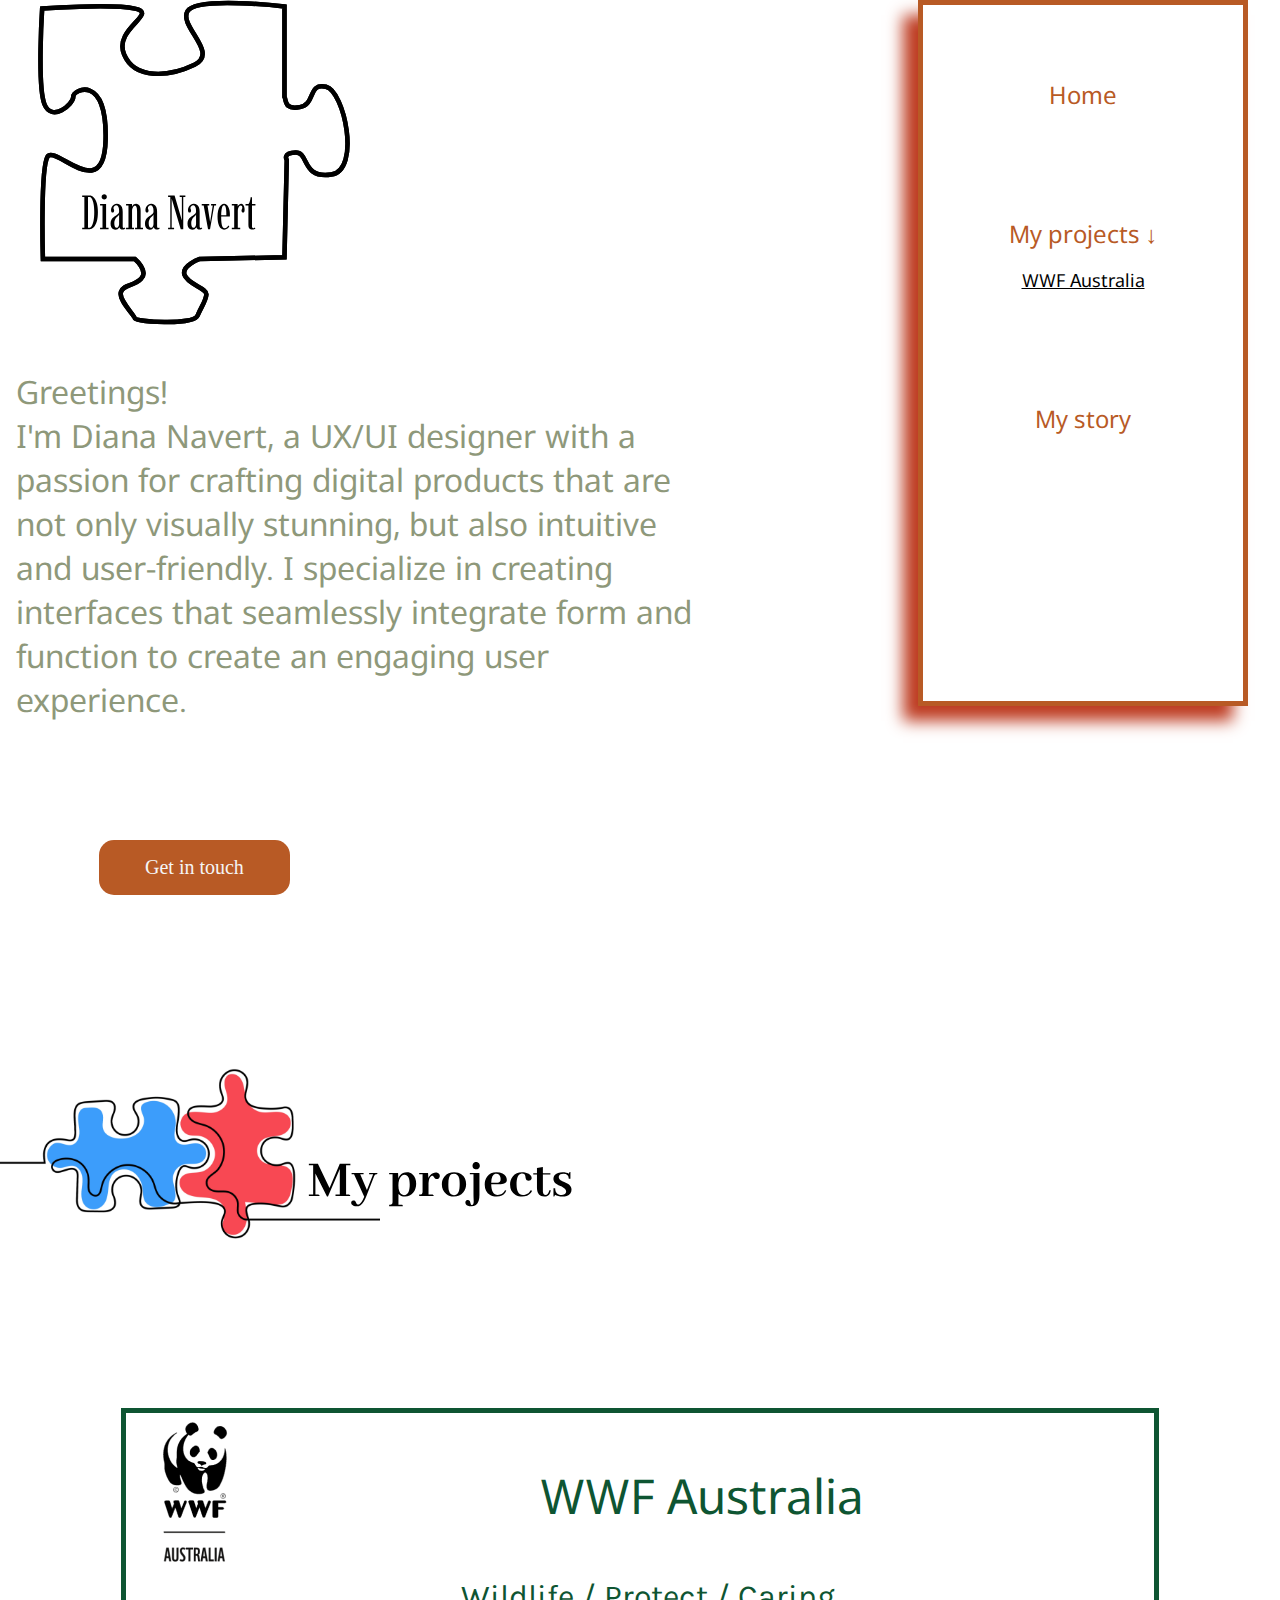
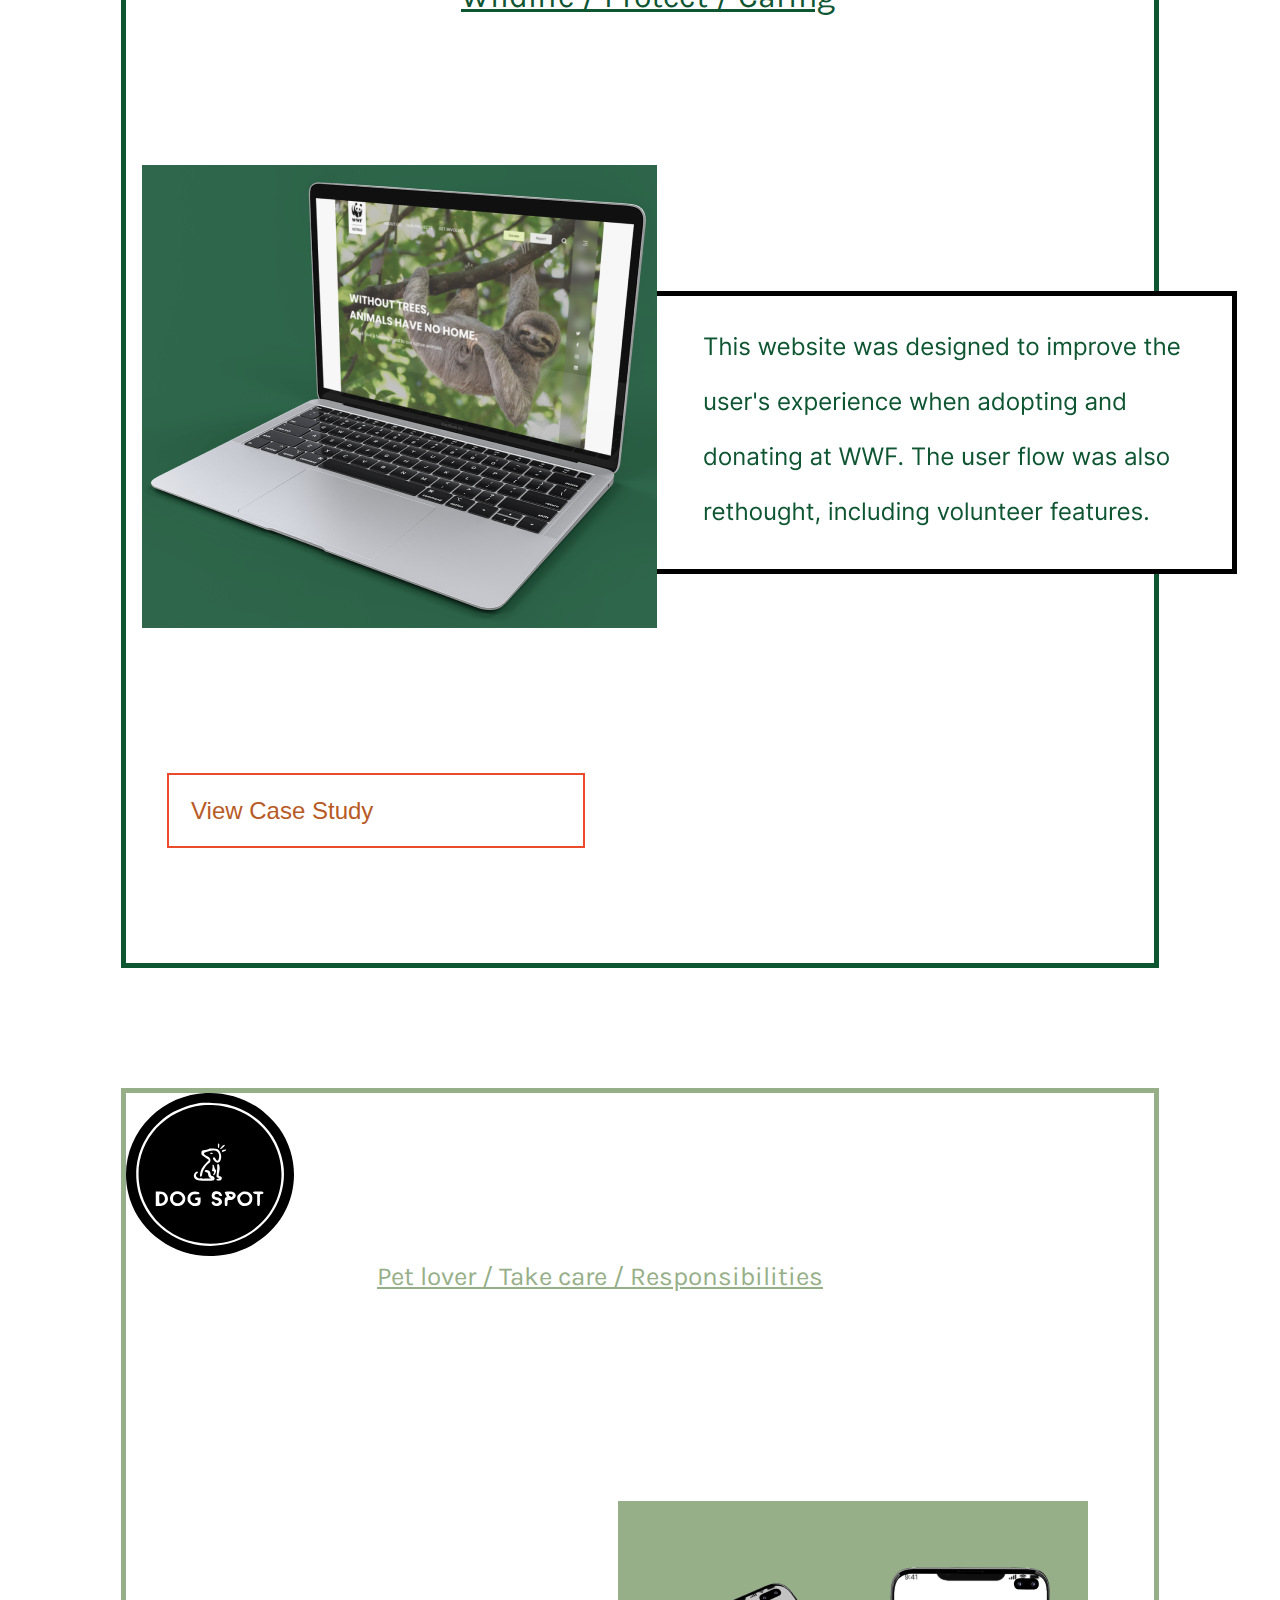
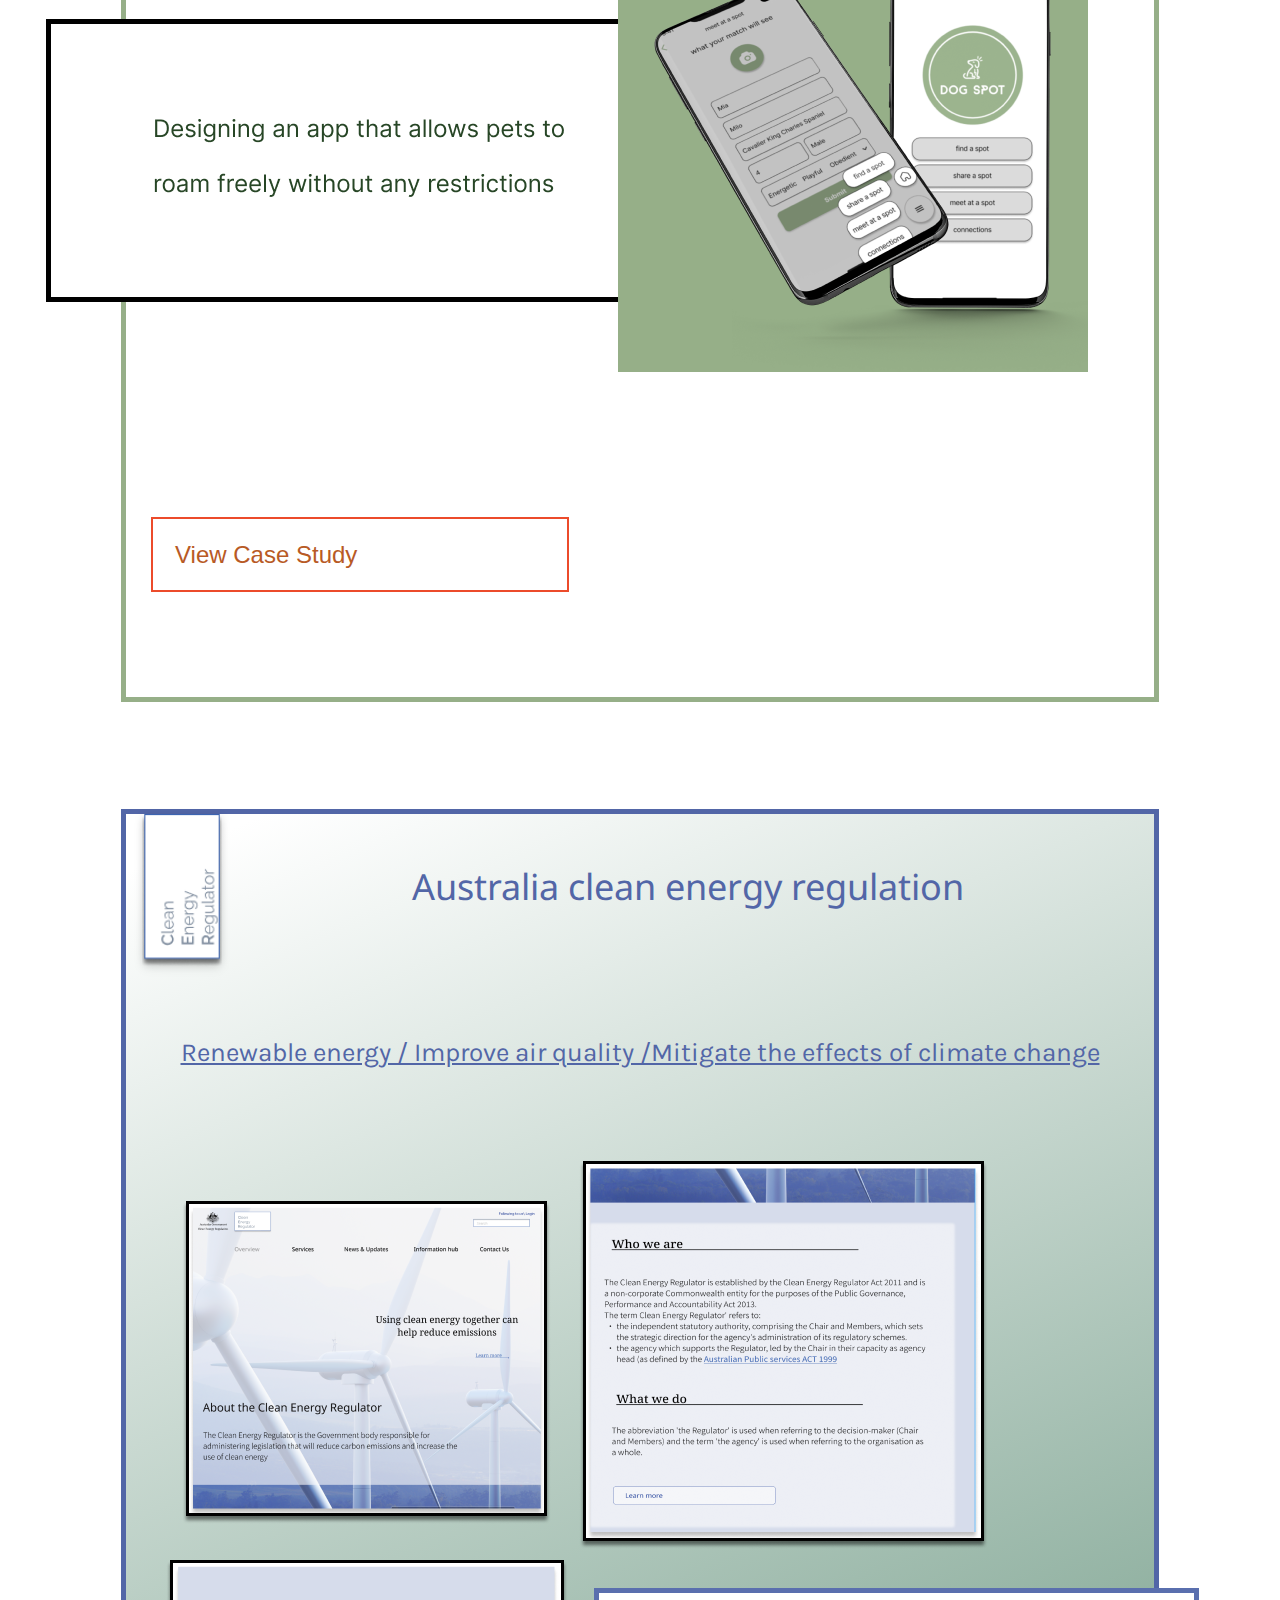
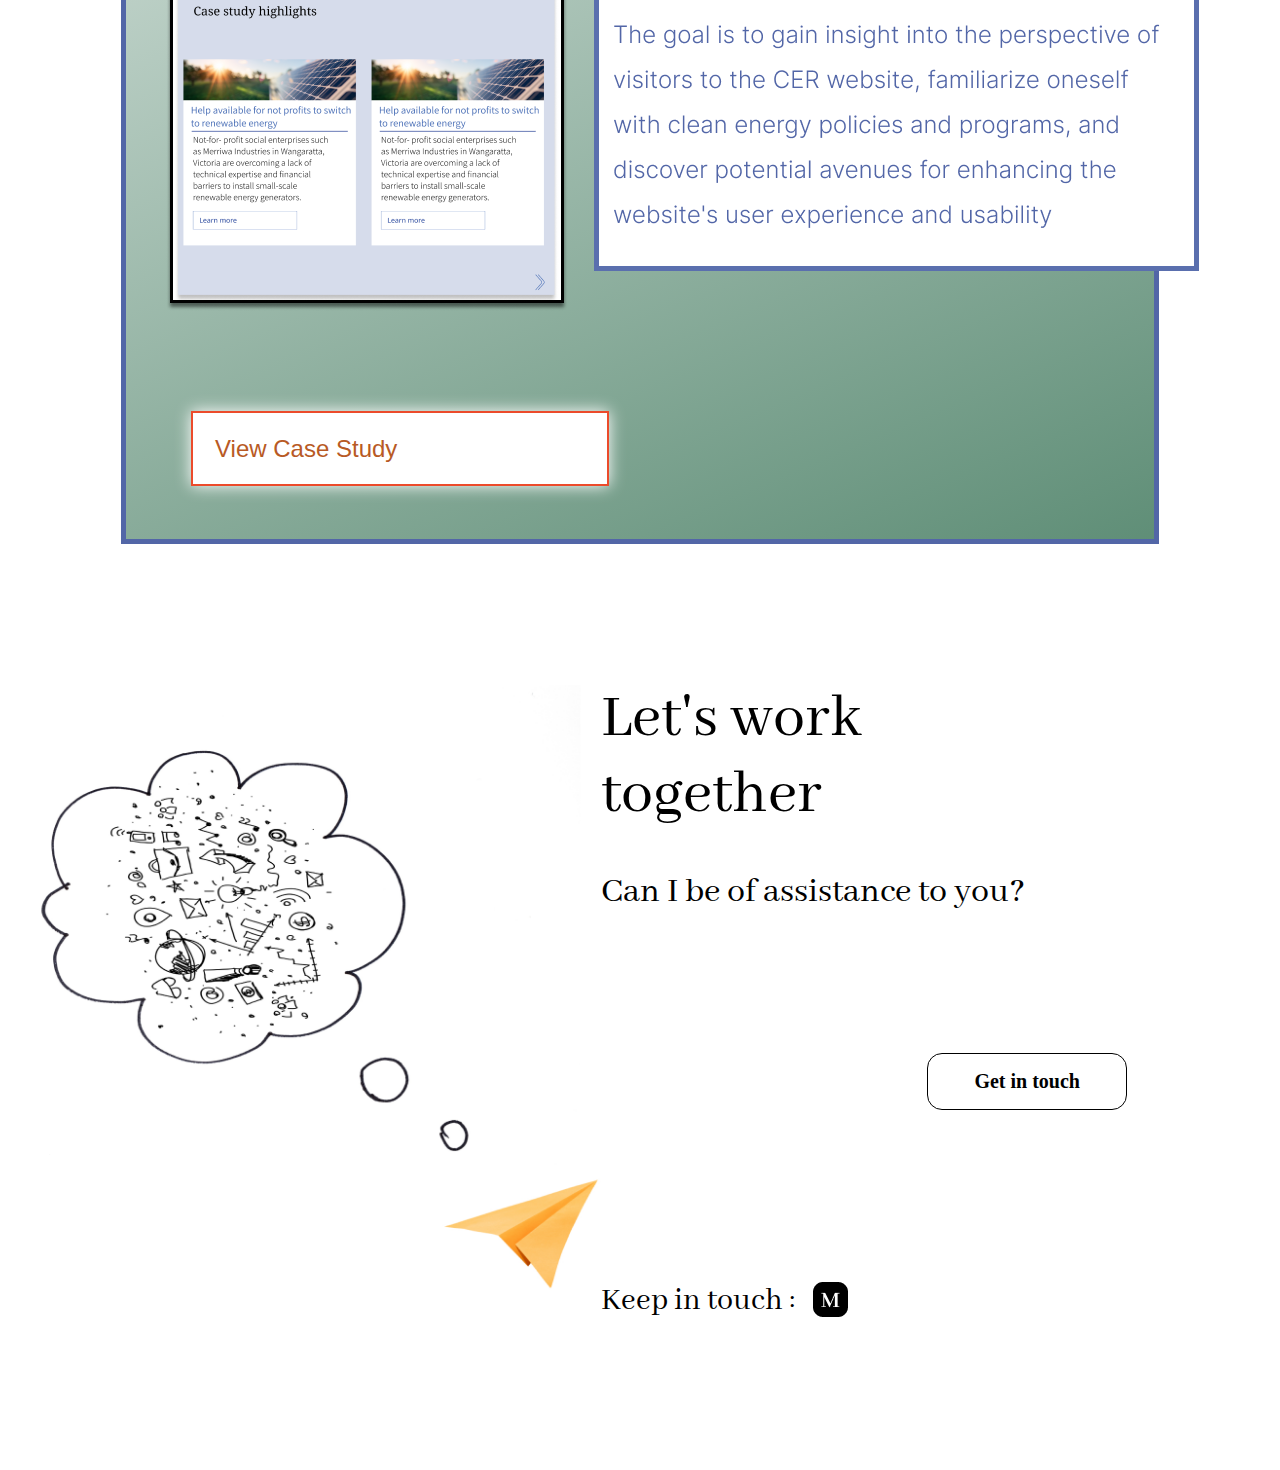
<file: index.html>
<!DOCTYPE html>
<html lang="en">

<head>
    <meta charset="UTF-8">
    <meta http-equiv="X-UA-Compatible" content="IE=edge">
    <meta name="viewport" content="width=device-width, initial-scale=1.0">
    <link rel="preconnect" href="https://fonts.googleapis.com">
<link rel="preconnect" href="https://fonts.gstatic.com" crossorigin>
<link href="https://fonts.googleapis.com/css2?family=Noto+Sans+Hebrew&family=Abhaya+Libre&family=Noto+Sans+Gujarati&family=Inter:wght@300;400&family=Karla&family=Noto+Sans+Hebrew&display=swap" rel="stylesheet">
    <link rel="stylesheet" href="./css/style.css">
    <title>Document</title>
</head>

<body>
    <div class="container">
        <header class="header">
            <nav class="navbar">
                <ul class="nav">
                    <li class="pro"><a href="index.html" class="nav_home">Home</a></li>
                    <ul class="pro proj">My projects ↓
                    <li class="wwf"><a href="casestudy1.html">WWF Australia</a></li>
                    </ul>

                    <li class="pro"><a href="about.html">My story </a></li>
                </ul>
            </nav>
            <a href="index.html"><img src="./img/logo.2.svg" class="header__logo" alt=""></a>
            <p>Greetings!</p>
            <p>
I'm Diana Navert, a UX/UI designer with a passion for crafting digital products that are not only visually stunning, but also intuitive and user-friendly. I specialize in creating interfaces that seamlessly integrate form and function to create an engaging user experience.
            </p>
            <button class="btn_header">Get in touch</button>
            <img class="myproj" src="./img/myproj.svg" alt="">

            <p class="work">Work</p>
        </header>
        <main>
            <section class="sone">
                <div class="s1logo">
                    <img src="./img/s11.png" alt="">
                    <h1>WWF Australia </h1>
                </div>
                <p class="s1p"> Wildlife /  Protect /  Caring </p>
                <div class="s1gallery">
                    <img src="./img/section_wwf.png" alt="">
                </div>
                <div class="view">
                    <p class="viewtext">View Case Study</p>
                </div>
            </section>

            <section class="stwo">
                <img src="./img/s21.svg" class="s21logo" alt="">
                <p class="s2p">
                    Pet lover /  Take care / Responsibilities  
                </p> 
                <div class="s2gallery">
                <img src="./img/section_spot.png" alt="">
                </div>
                <div class="view">
                    <p class="viewtext">View Case Study</p>
                </div>
            </section>

            <section class="sthree">
                <div class="s3first">
                    <img class="s30" src="./img/s30.png" alt="">
                    <h1 class="s3t1">Australia clean energy regulation</h1>
                </div>
                <p class="s3p">  Renewable energy /  Improve air quality /Mitigate the effects of climate change</p>
                <div class="s3img">
                    <img class="s3img1" src="./img/s31.png" alt="">
                    <img class="s3img2" src="./img/s32.png" alt="">
                    <img class="s3img3" src="./img/s33.png" alt="">
                    <img class="s3img4" src="./img/s34.png" alt="">
                </div>
                <div class="view">
                    <p class="viewtext">View Case Study</p>
                </div>
            </section>
        </main>
        <footer class="footer">
            <div class="footer_left">
                <img class="footer_img" src="./img/footer.png" alt="">
            </div>
            <div class="footer_right">
                <p class="footer_p1">Let's work together</p>
                <p class="footer_p2">Can I be of assistance to you?</p>
                <button class="btn_footer"> Get in touch</button>
                <div class="icons">
                    <p class="icons_text">Keep in touch :</p>
                    <img src="./img/mm.png" alt="">
                </div>
                <img src="./img/1.png" class="footer_puz" alt="">
            </div>
        </footer>
    </div>

    <script src="https://code.jquery.com/jquery-1.10.1.min.js"></script>
    <script src="./js/main.js"></script>
</body>

</html>
</file>
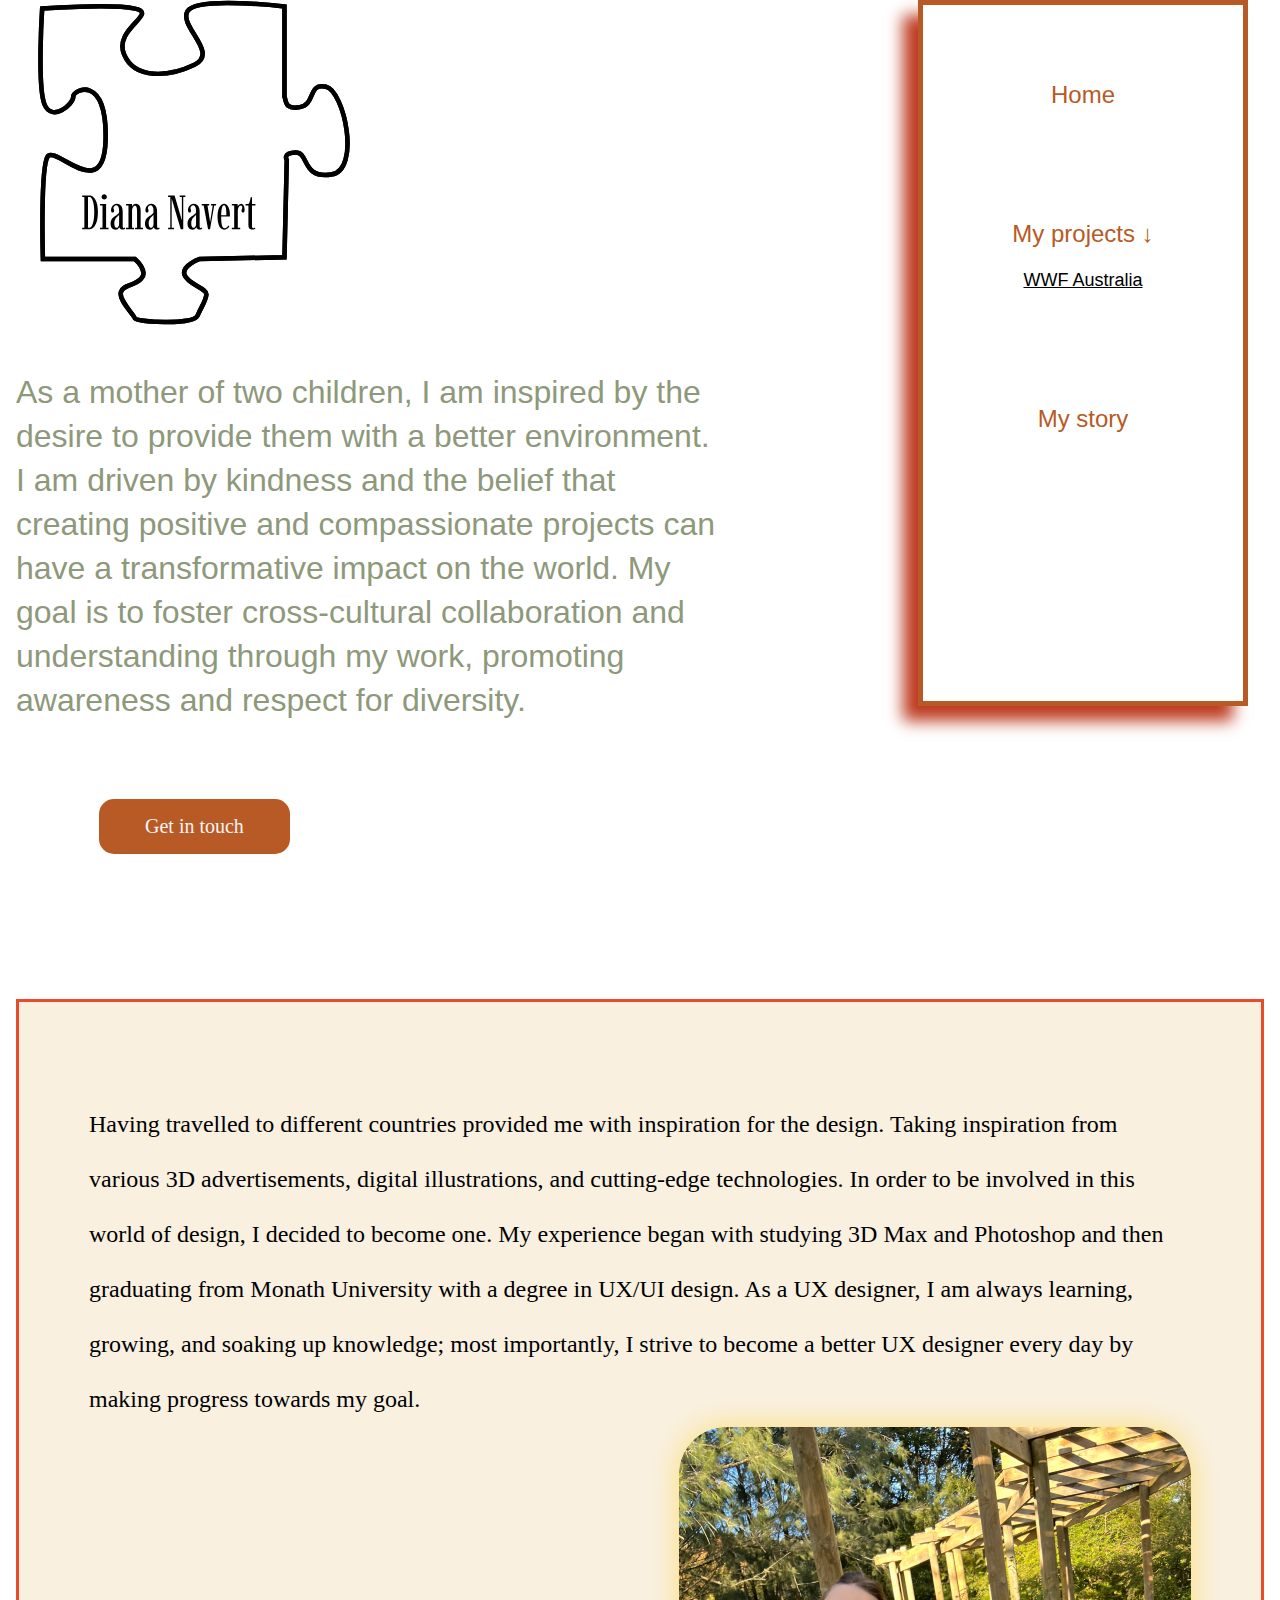
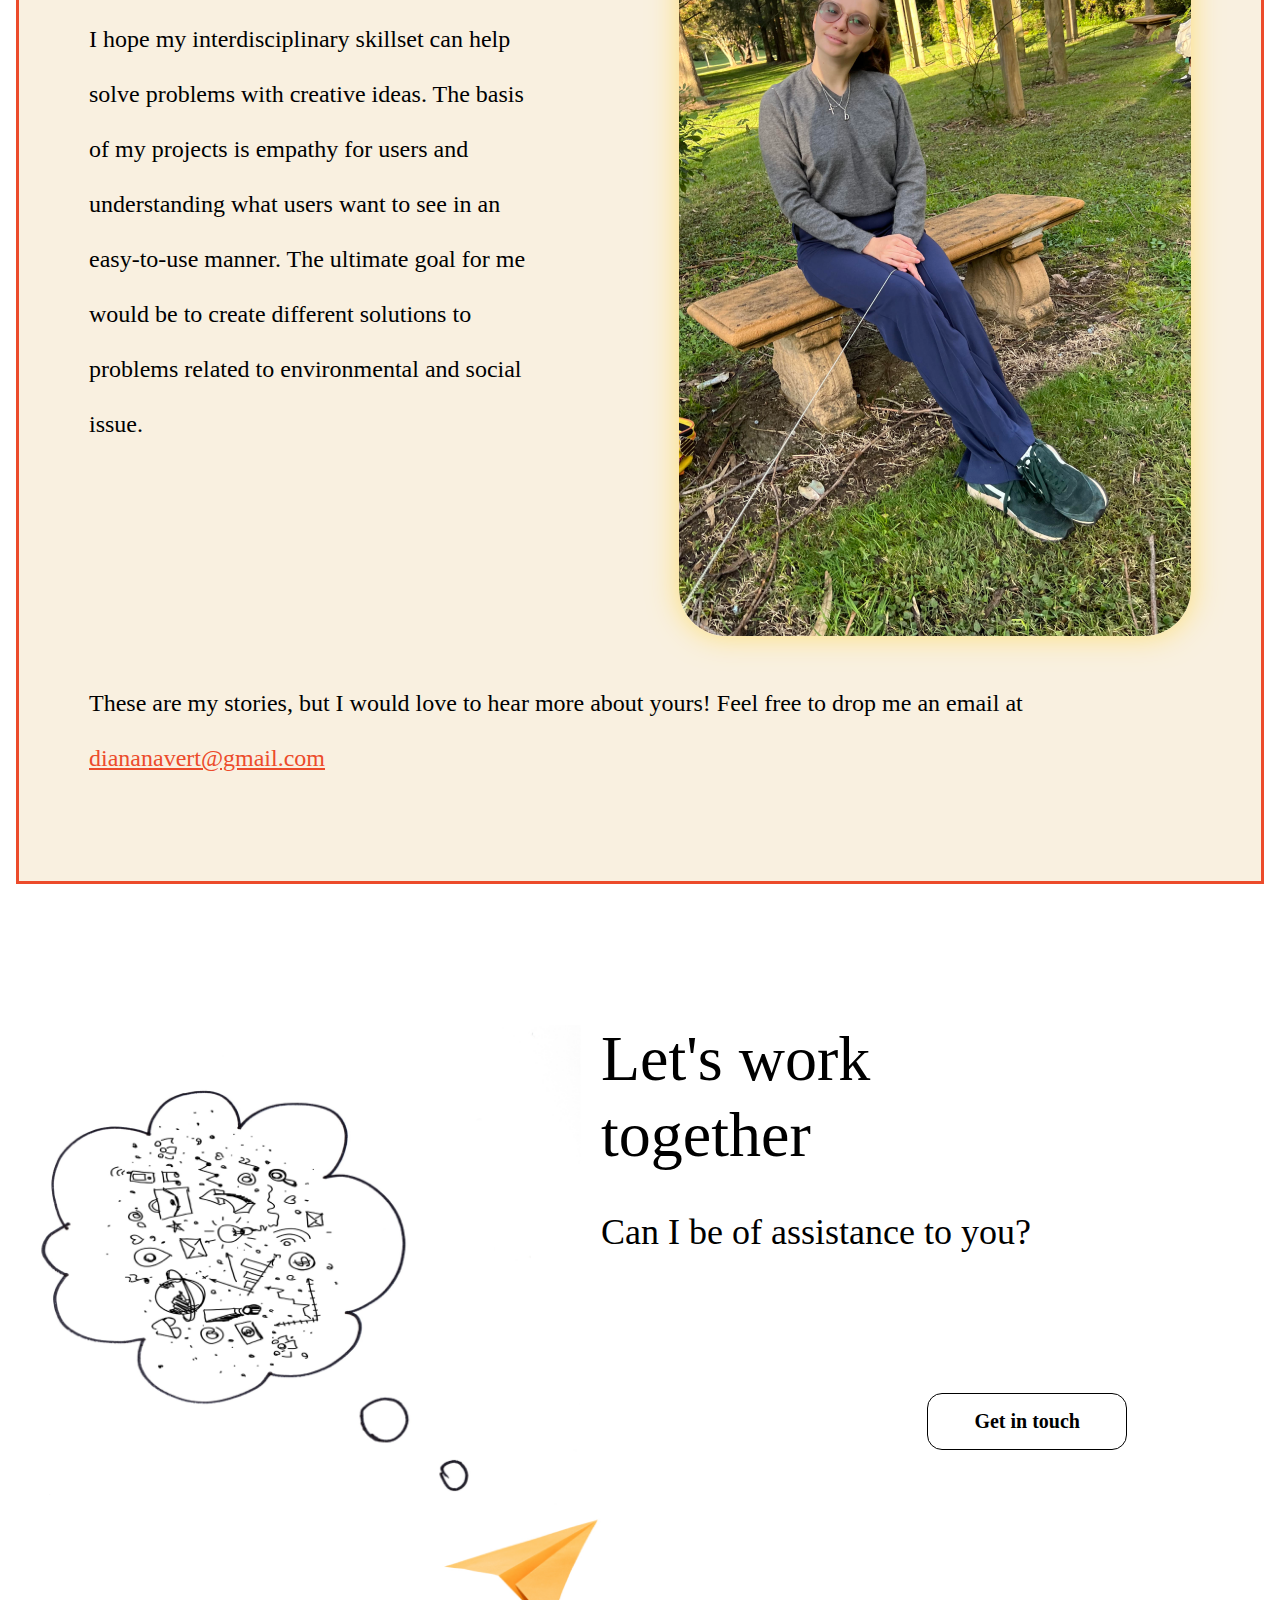
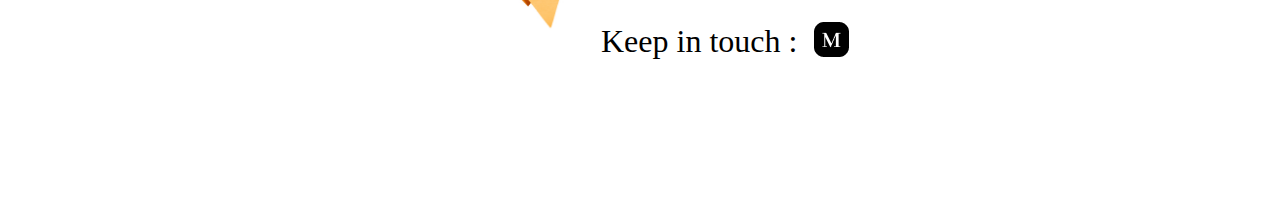
<file: about.html>
<!DOCTYPE html>
<html lang="en">
<head>
    <meta charset="UTF-8">
    <meta http-equiv="X-UA-Compatible" content="IE=edge">
    <meta name="viewport" content="width=device-width, initial-scale=1.0">
    <link rel="stylesheet" href="./css/style.css">
    <title>About</title>
</head>
<body>
    <div class="container">
    <header class="header">
        <nav class="navbar">
            <ul class="nav">
                <li class="pro"><a href="index.html" class="nav_home">Home</a></li>
                <ul class="pro proj">My projects ↓
                <li class="wwf"><a href="casestudy1.html">WWF Australia</a></li>
                </ul>
                <li class="pro"><a href="about.html">My story </a></li>
            </ul>
        </nav>
        <a href="index.html"><img src="./img/logo.2.svg" class="header__logo" alt=""></a>
        <p class="header_p">
        As a mother of two children, I am inspired by the desire to provide them with a better environment. I am driven by kindness and the belief that creating positive and compassionate projects can have a transformative impact on the world. My goal is to foster cross-cultural collaboration and understanding through my work, promoting awareness and respect for diversity.     
    </p>
        <button class="btn_header">Get in touch</button>
    </header>
    <main class="main">
        <section class="description">
            <p class="descr_p1">Having travelled to different countries provided me with inspiration for the design. Taking inspiration from various 3D advertisements, digital illustrations, and cutting-edge technologies. In order to be involved in this world of design, I decided to become one. My experience began with studying 3D Max and Photoshop and then graduating from Monath University with a degree in UX/UI design. As a UX designer, I am always learning, growing, and soaking up knowledge; most importantly, I strive to become a better UX designer every day by making progress towards my goal. 
            </p>
            <div class="descr_photo">
                <p>I hope my interdisciplinary skillset can help solve problems with creative ideas. The basis of my projects is empathy for users and understanding what users want to see in an easy-to-use manner. The ultimate goal for me would be to create different solutions to problems related to environmental and social issue.</p>
                <img src="./img/Diana.png">
            </div>
            <div class="linkemail">
             <p>These are my stories, but I would love to hear more about yours!
                Feel free to drop me an email at</p>
             <a href="mailto:diananavert@gmail.com">diananavert@gmail.com</a>
            </div>
        </section>
    </main>
    <footer class="footer">
        <div class="footer_left">
            <img class="footer_img" src="./img/footer.png" alt="">
        </div>
        <div class="footer_right">
            <p class="footer_p1">Let's work together</p>
            <p class="footer_p2">Can I be of assistance to you?</p>
            <button class="btn_footer"> Get in touch</button>
            <div class="icons">
                <p class="icons_text">Keep in touch :</p>
                <img src="./img/mm.png" alt="">
            </div>
            <img src="./img/1.png" class="footer_puz" alt="">
        </div>
    </footer>
</div>

<script src="https://code.jquery.com/jquery-1.10.1.min.js"></script>
<script src="./js/main.js"></script>
</body>

</html>
</file>
<file: css/style.css>
/* font-family: 'Inter', sans-serif;
font-family: 'Karla', sans-serif;
font-family: 'Noto Sans Hebrew', sans-serif; 
font-family: 'Abhaya Libre', serif;*/
* {
    margin: 0;
    padding: 0;
    box-sizing: border-box;
}

a {
    text-decoration: none;
    color: inherit;
}

ul {
    list-style: none;
    padding: 0;
}

h1,
h2,
h3,
h4,
h5,
h6,
p {
    margin: 0;
}

.container {
    display: block;
    position: relative;
    max-width: 1280px;
    margin: 0 auto;
    height: fit-content;
    padding: 0 16px;
    overflow-x: hidden;
}

.header {
    display: block;
    position: relative;
    width: 100%;
    height: fit-content;
    padding-top: 370px;
}

.header_case {
    display: flex;
    justify-content: space-between;
    align-items: center;
    padding-top: 70px;
    padding-left: 20px;

}

.header__logo {
    display: block;
    position: absolute;
    top: 0;
    left: 0;
    width: 356px;
    height: 325px;
}

.burger {
    display: flex;
    flex-direction: column;
    position: relative;
    width: 35px;
    gap: 2px;
    height: fit-content;
    cursor: pointer;

}

.line {
    display: block;
    position: relative;
    width: 100%;
    height: 5px;
    background: #B85A25;
    transition: all 0.5s ease;
}

.blackline {
    background: black;
}

.navbar {
    display: block;
    position: absolute;
    width: 330px;
    height: 706px;
    top: 0;
    right: 16px;
    padding-top: 68px;
    border: 5px solid #B85A25;
    z-index: 3;
    background: white;
    box-shadow: -15px 15px 15px #BE3C22;
}

.case_hidden {
    display: none;
}

.navbar_case {
    display: block;
    position: absolute;
    border: 5px solid #B85A25;
    transform: translateX(-105%);
    width: 555px;
    height: 90px;
    top: 130px;
    left: 0;
    z-index: 3;
    background: white;
    transition: all 0.5s ease;
}

.translate {
    transform: translateX(20px);
}

.nav {
    display: flex;
    position: relative;
    flex-direction: column;
    width: 100%;
    align-items: center;
    gap: 95px;
    z-index: 5;
}

.nav_case {
    flex-direction: row;
    justify-content: space-evenly;
    height: 100%;
    gap: 30px;
}

.nav .nav_home {
    font-family: 'Noto Sans Hebrew', sans-serif;
    font-style: normal;
    font-weight: 400;
    font-size: 24px;
    line-height: 44px;
    color: #B85A25;
}

.nav a {
    font-family: 'Noto Sans Hebrew', sans-serif;
    font-style: normal;
    font-weight: 400;
    font-size: 24px;
    line-height: 44px;
    color: #B85A25;
}

.nav .pro {
    position: relative;
}

.nav .pro.before:after {
    content: attr(data-before);
    cursor: pointer;
    display: block;
    position: absolute;
    background: white;
    bottom: 50%;
    transform: translateY(50%);
    width: 290px;
    height: 110px;
    border: 4px solid black;
    right: -30px;
    z-index: -1;
}

.nav_case .pro::before {
    content: "";
    cursor: pointer;
    display: none;
    position: absolute;
    background: white;
    bottom: -23px;
    left: 50%;
    transform: translateX(-50%);
    width: 210px;
    height: 120px;
    border: 2px solid black;
    right: -30px;
    z-index: -1;
}

.nav_case .pro:hover:before {
    display: block;
}

.nav_case .pro:hover a {
    font-size: 28px;
    transform: scale(3);
}

.bottom-right {
    display: block;
    position: absolute;
    width: 437px;
    bottom: 41px;
    right: 42px;
    font-family: 'Inter';
    font-style: normal;
    font-weight: 700;
    font-size: 32px;
    line-height: 45px;
    text-align: center;
    color: #D9D9D9;
}

.banner2 {
    position: absolute;
    bottom: 21px;
    left: 62px;
}

.banner1 {
    position: absolute;
    bottom: 135px;
    left: 400px;
    z-index: 5;
}


.header_p {
    width: 748px;
    margin-bottom: 77px;

}

.header p {
    width: 705px;
    font-family: 'Noto Sans Hebrew', sans-serif;
    font-style: normal;
    font-weight: 400;
    font-size: 32px;
    line-height: 44px;
    color: #8E987A;
}

.header p:nth-of-type(2) {
    margin-bottom: 118px;
}

button {
    display: block;
    position: relative;
    padding: 13px 46px;
    border: none;
    font-family: 'Noto Sans HK';
    font-style: bold;
    font-weight: 400;
    font-size: 20px;
    line-height: 29px;
    color: #F5F5F5;
}

.btn_header {
    background: #B85A25;
    border-radius: 15px;
    transition: all 0.5s ease;

}

.hovered {
    background: #000000;
}

.header button {
    margin-left: 83px;
    margin-bottom: 145px;
}

.myproj {
    margin-left: -58px;
    margin-bottom: 144px;
}

.first_theme {
    display: flex;
    position: relative;
    margin: 0 auto;
    z-index: 2;
    width: 1130px;
    height: 85px;
    background: url(../img/work.png);
    background-size: 100% 100%;
    align-items: center;
    padding-left: 43px;
    margin-bottom: 93px;
}

.banner {
    display: block;
    position: relative;
    width: 100%;
    background: url(../img/backgroundofmockups.png);
    background-size: 100% 100%;
    height: 1212px;
    margin-top: 170px;
    padding-top: 30px;
}

.title_banner {
    font-family: 'Inter';
    font-style: normal;
    font-weight: 400;
    font-size: 74px;
    text-align: center;
    line-height: 77px;
    background: linear-gradient(221deg, #0E5532 0%, #FFFFFF 80%);
    -webkit-background-clip: text;
    -webkit-text-fill-color: transparent;
    background-clip: text;
}

.mockup {
    width: 1248px;
    height: 1056px;
}

.overview {
    display: block;
    position: relative;
    width: 100%;
    height: fit-content;
    margin-top: 178px;
    margin-bottom: 110px;
}

.title_overveiw {
    font-family: 'Inter';
    font-style: normal;
    font-weight: 700;
    font-size: 64px;
    line-height: 77px;
    color: #09321E;
    text-align: center;
    margin-bottom: 125px;
}

.overview_blocks {
    display: flex;
    position: relative;
    width: 100%;
    height: 822px;
    justify-content: space-between;
}

.overview_left {
    display: flex;
    flex-direction: column;
    width: 700px;
    height: 100%;
    background: #9C735B;
    gap:80px;
}

.overview_right {
    display: flex;
    flex-direction: column;
    width: 475px;
    height: 100%;
    background: #3F584C;
    
}
.overview_right ul{
    display: flex;
    flex-direction: column;
    width:380px;
    font-size: 19px;
    gap:35px;
}
.overview_right ul li {
    color:white;
}
.overview_right ul li span{
    font-weight: bold;
}
.overview_left,.overview_right {
    display: flex;
    flex-direction: column;
    padding: 53px 24px;
} 
.overview_left h1{
    font-family: 'Inter';
font-style: normal;
font-weight: 300;
font-size: 48px;
line-height: 58px;
color: #FFFFFF;
}
.overview_left p {
font-family: 'Inter';
font-style: normal;
font-weight: 300;
font-size: 24px;
line-height: 29px;
color: #000000;
}
.overview_left ul {
    color: white;
    list-style: disc;
    padding-left: 20px;
}
.overview_left ul li{
    font-family: 'Inter';
font-style: normal;
font-weight: 500;
font-size: 24px;
line-height: 29px;
color: #FFFFFF;
}
.view_case {
    display: flex;
    position: relative;
    width: 232px;
    height: 55px;
    align-items: center;
    justify-content: center;
    background: white;
    box-shadow: 0 0 15px white;
    border-radius: 3px;
    align-self: flex-end;
}
.view_case:hover {
    border:2px solid black;
}
.view_case p {
    font-family: 'Noto Sans HK';
font-style: normal;
font-weight: 400;
font-size: 20px;
line-height: 29px;
color: #000000;
}

.research h1 {
    font-family: 'Inter';
font-style: normal;
font-weight: 600;
font-size: 64px;
line-height: 77px;
text-align: center;
color: #0E5532;
margin-bottom: 33px;
}
.underline {
    display: block;
    width:805px;
height: 23px;
background: #FFFFFF;
box-shadow: 0px 4px 30px rgba(0, 0, 0, 0.25);
border-radius: 10px;
margin-left: auto;
margin-bottom: 117px;
}

.res1 {
    margin: 0 auto;
    width: 1145px;
font-family: 'Noto Sans HK';
font-style: normal;
font-weight: 300;
font-size: 27px;
line-height: 45px;
text-align: center;
color: #000000;
margin-bottom: 75px;
}
.background {
    margin-bottom: 85px;
}
.background h1 {
    font-family: 'Inter';
font-style: normal;
font-weight: 400;
font-size: 48px;
line-height: 58px;
text-align: left;
text-decoration-line: underline;
color: #7D8B9D;
}

.backtimg {
    display: flex;
    position: relative;
    flex-wrap: wrap;
    width: fit-content;
    height: fit-content;
}

.backtimg p,.backtimg img{
    display: block;
width: 50%;
}
.backtimg p{
    font-family: 'Noto Sans HK';
font-style: normal;
font-weight: 300;
font-size: 24px;
line-height: 45px;
color: #000000;
}
.activities {
    display: flex;
    flex-direction: column;
    gap: 60px;
    margin-bottom: 200px;
}
.activities h1 {
    font-family: 'Inter';
font-style: normal;
font-weight: 400;
font-size: 48px;
line-height: 58px;
text-align: left;
text-decoration-line: underline;
color: #7D8B9D;
margin-bottom: 45px;
}
.elements {
    display: flex;
    width: 1000px;
    margin: 0 auto;
    gap: 50px;
    height: fit-content;
    align-items: center;
}
.elements img {
    width: 250px;
    height: 257px;
}
.elements p {
    font-family: 'Inconsolata';
font-style: normal;
font-weight: 400;
font-size: 30px;
line-height: 45px;
color: #7D8B9D;
}
.elements:nth-child(3) p,
.elements:nth-child(5) p {
    color: #F76E39;
}
.methods h1 {
    font-family: 'Inter';
    font-style: normal;
    font-weight: 400;
    font-size: 48px;
    line-height: 58px;
    text-align: left;
    text-decoration-line: underline;
    color: #7D8B9D;
    margin-bottom: 50px;
}
.methods p {
    font-family: 'Noto Sans HK';
    font-style: normal;
    font-weight: 400;
    font-size: 24px;
    line-height: 55px;
    color: #000000;
}
.methods p span{
    font-family: 'Noto Sans HK';
font-style: normal;
font-weight: 500;
font-size: 24px;
line-height: 55px;
color: #F76E39;
}
.methods img {
    width: 1250px;
    margin-top: 110px;
    margin-bottom: 205px;
}

.interviews {
    margin-bottom: 200px;
}
.intercards {
    display: flex;
    flex-direction: column;
    position: relative;
    margin-bottom: 200px;
    width: 1200px;
    margin: 0 auto;
    gap: 100px;
}
.interviews h1 {
    font-family: 'Inter';
    font-style: normal;
    font-weight: 400;
    font-size: 48px;
    line-height: 58px;
    text-align: left;
    text-decoration-line: underline;
    color: #7D8B9D;
    margin-bottom: 50px;
}
.interv {
width: 1076px;
font-family: 'Noto Sans HK';
font-style: normal;
font-weight: 400;
font-size: 28px;
line-height: 45px;
color: #000000;

margin-bottom: 90px;
}
.int_card {
    width: 1150px;
    display: flex;
    height: fit-content;
    align-items: center;
    gap:100px;
}
.int_card:nth-child(2),
.int_card:nth-child(4) {
justify-content: flex-end;
margin-left: auto;
}
.int_card ul {
    list-style-type: disc;
    color: #7D8B9D;
}
.int_card li {
    font-family: 'Noto Sans Hebrew';
    font-style: normal;
    font-weight: 400;
    font-size: 30px;
    line-height: 55px;
    color: #7D8B9D;
}
.userpersona h1 {
    font-family: 'Inter';
    font-style: normal;
    font-weight: 400;
    font-size: 48px;
    line-height: 58px;
    text-align: left;
    text-decoration-line: underline;
    color: #7D8B9D;
    margin-bottom: 90px;
}

.imguserpersona{
    display: flex;
    position: relative;
    flex-direction: column;
    gap: 25px;
    padding-top: 87px;
    padding-left: 40px;
    padding-right: 40px;
    width: 1208px;
    height: 1111px;
    margin-bottom: 200px;
}
.imguserpersona p:nth-child(2) {
    font-family: 'Noto Sans Hebrew';
    font-style: normal;
    font-weight: 400;
    font-size: 23px;
    line-height: 45px;
    text-align: center;
    z-index: 6;
    color: #000000;
}
.imguserpersona p:last-child{
    font-family: 'Noto Sans Hebrew';
font-style: normal;
font-weight: 400;
font-size: 23px;
line-height: 45px;
text-align: center;
z-index: 5;

color: #0E5532;
}
.imguserpersona img {
    position: absolute;
    left: 0;
    top: 0;
    width: 100%;
    height: 100%;
}
.competitive {
    margin-bottom: 260px;
}
.competitive h1 {
    font-family: 'Inter';
    font-style: normal;
    font-weight: 400;
    font-size: 48px;
    line-height: 58px;
    text-align: left;
    text-decoration-line: underline;
    color: #7D8B9D;
    margin-bottom: 50px;
}
.competitive .interv {
    width: 100%;
    margin-bottom: 120px;
}
.competitive img {
    display: block;
    position: relative;
    width: 1174px;
    margin: 0 auto;
}

.def1 {
    font-family: 'Inter';
    font-style: normal;
    font-weight: 600;
    font-size: 64px;
    line-height: 77px;
    text-align: end;
    color: #0E5532;
    margin-bottom: 33px;
}

.definition .underline {
    width: 568px;
}
.jumbotron {
    margin-bottom: 175px;
}
.jumbotron h1 {
    font-family: 'Inter';
    font-style: normal;
    font-weight: 400;
    font-size: 48px;
    line-height: 45px;
    text-align: left;
    text-decoration-line: underline;
    color: #7D8B9D;
    margin-bottom: 84px;
}
.def_text .lead{
    font-family: 'Inter';
font-style: normal;
font-weight: 300;
font-size: 32px;
line-height: 45px;
text-align: center;
color: #000000;
}

.goals {
    display: block;
    position: relative;
    width: 1150px;
    margin: 0 auto 223px auto;
}

.design {
    margin-bottom: 210px;
}
.des1 {
    font-family: 'Inter';
    font-style: normal;
    font-weight: 600;
    font-size: 64px;
    line-height: 77px;
    text-align: center;
    color: #0E5532;
    margin-bottom: 33px;
}

.design .underline{
    width: 905px;
}

.alert{
    width: 1240px;
    padding: 10px 20px;
    margin-bottom: 73px;

}
.alert-light {
    font-family: 'Inter';
font-style: normal;
font-weight: 300;
font-size: 32px;
line-height: 45px;
color: #7D8B9D;

}
.cards_text {
    display: flex;
    position: relative;
    justify-content: center;
    gap: 30px;
    height: fit-content;
    align-items: center;
    margin-bottom: 190px;
}
.cards_design {
    display: block;
    position: relative;
    width: 765px;
    height: 775px;
}
.card_design1 {
    position: absolute;
    width: 662px;
    top: 0;
    left: 0;
}
.card_design2 {
    position: absolute;
    width: 609px;
   bottom: 0;
   right: 0;
}
.text_design{
    width: 420px;
    font-family: 'Noto Sans Hebrew';
font-style: normal;
font-weight: 400;
font-size: 24px;
line-height: 45px;
color: #000000;
}

.design_p1 {
    font-family: 'Noto Sans Hebrew';
font-style: normal;
font-weight: 400;
font-size: 24px;
line-height: 45px;
text-align: center;
color: #000000;
margin-bottom: 20px;
}
.design_p2 {
    font-family: 'Noto Sans Hebrew';
font-style: normal;
font-weight: 400;
font-size: 24px;
line-height: 45px;
text-align: center;
color: #EC4B2B;
}

.feature_matrix {
    margin-bottom: 210px;
}
.feature_matrix h1 {
    font-family: 'Inter';
    font-style: normal;
    font-weight: 400;
    font-size: 48px;
    line-height: 58px;
    text-align: left;
    text-decoration-line: underline;
    color: #7D8B9D;
    margin-bottom: 160px;
}
.userflow h1 {
    font-family: 'Inter';
    font-style: normal;
    font-weight: 400;
    font-size: 48px;
    line-height: 58px;
    text-align: left;
    text-decoration-line: underline;
    color: #7D8B9D;
    margin-bottom: 80px;
}
.userflow .alert {
    width: 1240px;
    font-size: 33px;
}
.user_p {
    font-family: 'Noto Sans Hebrew';
font-style: normal;
font-weight: 400;
font-size: 25px;
    line-height: 45px;
text-align: center;
color: #000000;
margin-bottom: 120px;
}





.rictangle1 {
    display: flex;
    flex-direction: column;
    justify-content: space-evenly;
    align-items: flex-start;
    padding-left: 30px;
    width: 801px;
    height: 828px;
    background: rgba(135, 22, 36, 0.28);
    border: 2px solid #871624;
    box-shadow: inset 0px 4px 4px rgba(0, 0, 0, 0.25);
    margin-bottom: 203px;
}

.p_one {
    position: relative;
    font-family: 'Inter';
    font-style: normal;
    font-weight: 300;
    font-size: 48px;
    line-height: 58px;
    color: #EC4B2B;
}

.p_two {
    position: relative;
    font-family: 'Inter';
    font-style: normal;
    font-weight: 300;
    font-size: 24px;
    line-height: 29px;
    color: #000000;
}

.p_three {
    position: relative;
    font-family: 'Inter';
    font-style: normal;
    font-weight: 400;
    font-size: 24px;
    line-height: 29px;
    color: #EC4B2B;
}

.proj {
    font-family: 'Noto Sans Hebrew', sans-serif;
    font-style: normal;
    font-weight: 400;
    font-size: 24px;
    line-height: 44px;
    color: #B85A25;
    text-align: center;
    cursor: pointer;
}

.nav .wwf a {
    font-size: 18px;
    color: black;
    text-decoration: underline;
}

.btn_view {
    position: relative;
    margin-left: 521px;
    background: white;
    border: 1px solid #B85A25;
    color: #000000;
}

.rictangle2 {
    display: flex;
    flex-direction: column;
    margin-left: 829px;
    justify-content: space-evenly;
    align-items: flex-start;
    padding-left: 30px;
    width: 480px;
    height: 680px;
    background: rgba(135, 22, 36, 0.28);
    border: 2px solid #871624;
    box-shadow: inset 0px 4px 4px rgba(0, 0, 0, 0.25);
}

.research_analysis {
    display: flex;
    flex-direction: column;
    position: relative;
    margin: 0% auto;
}

main {
    display: block;
    position: relative;
    width: 100%;
    height: fit-content;
}

.description {
    display: flex;
    position: relative;
    flex-direction: column;
    background: #F9F0E0;
    border: 3px solid #EC4B2B;
    padding: 95px 70px;

}

.descr_p1 {
    font-family: 'Inter';
    font-style: normal;
    font-weight: 400;
    font-size: 24px;
    line-height: 55px;
    color: #000000;
}

.descr_photo {
    display: flex;
    position: relative;
    width: 100%;
    height: fit-content;
    justify-content: space-between;
    align-items: center;
    margin-bottom: 40px;

}

.descr_photo p {
    width: 460px;
    font-family: 'Inter';
    font-style: normal;
    font-weight: 400;
    font-size: 24px;
    line-height: 55px;
    color: #000000;
}

.descr_photo img {
    box-shadow: 0px 0px 30px #FCDF78;
    border-radius: 47px;
}

.linkemail p {
    font-family: 'Inter';
    font-style: normal;
    font-weight: 400;
    font-size: 24px;
    line-height: 55px;
    color: #000000;

}

.linkemail a {
    font-family: 'Inter';
    font-style: normal;
    font-weight: 400;
    font-size: 24px;
    line-height: 55px;
    color: #EC4B2B;
    text-decoration: underline;
}

.sone {
    display: flex;
    position: relative;
    flex-direction: column;
    width: 1038px;
    height: fit-content;
    margin: 0 auto;
    justify-content: center;
    align-items: center;
    border: 5px solid #0E5532;
    background: white;
    padding-left: 16px;
    padding-bottom: 115px;
    margin-bottom: 120px;
}

.s1logo {
    display: flex;
    position: relative;
    height: fit-content;
    align-items: center;
    width: 100%;
}

.s1logo h1 {
    font-family: 'Noto Sans Hebrew', sans-serif;
    font-style: normal;
    font-weight: 400;
    font-size: 48px;
    line-height: 65px;
    width: 100%;
    color: #0E5532;
    text-align: center;
}

.s1p {
    text-align: center;
    font-family: 'Karla', sans-serif;
    font-style: normal;
    font-weight: 400;
    font-size: 32px;
    line-height: 37px;
    text-decoration-line: underline;
    color: #0E5532;
    margin-bottom: 150px;
}

.s1gallery {
    display: flex;
    position: relative;
    width: 100%;
    flex-wrap: wrap;
    gap: 35px;
    justify-content: space-between;
    margin-bottom: 145px;
}

.s2gallery {
    display: flex;
    position: relative;
    width: 100%;
    margin-bottom: 145px;
    margin-top: 185px;
    margin-left: -80px;
}


.s1container {
    display: block;
    position: relative;
    width: 100%;
    height: fit-content;
    padding: 0 35px;
    margin-bottom: 97px;

}

.s1container p {
    width: 1000px;
    font-family: 'Inter', sans-serif;
    font-style: normal;
    font-weight: 400;
    font-size: 24px;
    line-height: 55px;
    color: #FFFFFF;
}

.view {
    display: flex;
    position: relative;
    align-items: center;
    align-self: flex-start;
    margin-left: 25px;
    padding-left: 22px;
    width: 418px;
    height: 75px;
    border: 2px solid #EC4B2B;
    color: #B85A25;
    background: white;
}

.viewtext {
    font-family: 'Noto Sans HK', sans-serif;
    font-style: normal;
    font-weight: 281;
    font-size: 24px;
    line-height: 35px;
    color: #B85A25;
    display: inline-block;
    z-index: 5;
}

.stwo {
    display: flex;
    position: relative;
    flex-direction: column;
    width: 1038px;
    margin: 0 auto;
    height: fit-content;
    padding-top: 165px;
    padding-bottom: 105px;
    background: white;
    border: 5px solid #96AF88;
    padding-right: 80px;
    margin-bottom: 107px;
}

.s21logo {
    position: absolute;
    width: 168px;
    top: 0;
    left: 0;
}

.s2p {
    text-align: center;
    font-family: 'Karla', sans-serif;
    font-style: normal;
    font-weight: 400;
    font-size: 26px;
    line-height: 37px;
    text-decoration-line: underline;
    color: #96AF88;
    margin-bottom: 21px;
}

.s2phone {
    width: 869px;
    height: 887px;
    margin: 0 auto;
    object-fit: cover;
    margin-bottom: 72px;
}

.s2p2 {
    width: 935px;
    font-family: 'Inter', sans-serif;
    font-style: normal;
    font-weight: 400;
    font-size: 24px;
    line-height: 55px;
    color: #274626;
    margin-bottom: 150px;
}

.sthree {
    display: flex;
    position: relative;
    flex-direction: column;
    padding-top: 220px;
    padding-left: 40px;
    padding-right: 40px;
    width: 1038px;
    margin: 0 auto;
    height: fit-content;
    padding-bottom: 53px;
    background: linear-gradient(157.3deg, #FFFFFF 3.31%, #0E5532 149.32%);
    border: 5px solid #5266A7;
}

.s3first {
    display: flex;
    width: 100%;
    position: absolute;
    left: 0;
    top: 0;
    height: fit-content;
    align-items: center;
    margin-bottom: 63px;
    padding-left: 16px;
}

.s3first img {
    height: 154px;
    width: 80px;
    object-fit: cover;

}

.s30 {
    filter: drop-shadow(0px 4px 4px rgba(0, 0, 0, 0.25));
}

.s3t1 {
    font-family: 'Noto Sans Gujarati';
    font-style: normal;
    font-weight: 400;
    font-size: 36px;
    line-height: 47px;

    color: #5266A7;
    width: 100%;
    text-align: center;

}

.s3p {
    text-align: center;
    font-family: 'Karla', sans-serif;
    font-style: normal;
    font-weight: 400;
    font-size: 26px;
    line-height: 37px;
    text-decoration-line: underline;
    color: #5266A7;
    width: 100%;
    margin-bottom: 90px;
}

.s3img {
    display: block;
    position: relative;
    width: 822px;
    height: 750px;
    margin-bottom: 100px;
}

.s3img1 {
    position: absolute;
    top: 40px;
    left: 16px;
}

.s3img2 {
    position: absolute;
    top: 0;
    right: 0;

}

.s3img3 {
    position: absolute;
    bottom: 0;
    left: 0;
}

.s3img4 {
    position: absolute;
    bottom: 40px;
    right: -211px;
}

.s3p2 {
    font-family: 'Inter', sans-serif;
    font-style: normal;
    font-weight: 300;
    font-size: 24px;
    line-height: 45px;
    color: #FFFFFF;
    margin-bottom: 90px;
}

.sthree .view {
    box-shadow: 0px 0px 15px white;
}

.footer {
    display: flex;
    position: relative;
    margin-bottom: 206px;
    margin-top: 136px;
    height: fit-content;
    width: 100%;
    gap: 75px;
}

.footer_left {
    display: block;
    position: relative;
    width: 510px;
    height: 584px;
}

.footer_img {
    display: block;
    position: absolute;
    top: 0;
    left: 0;
    width: 586px;
}

.footer_right {
    display: flex;
    flex-direction: column;
    width: 526px;
    height: 583px;
    align-self: flex-end;
    z-index: 2;
}

.footer_p1 {
    margin-bottom: 38px;
    width: 270px;
    font-family: 'Abhaya Libre', serif;
    font-style: normal;
    font-weight: 400;
    font-size: 64px;
    line-height: 76px;

    color: #000000;
}

.footer_p2 {
    margin-bottom: 140px;
    font-style: normal;
    font-weight: 400;
    font-size: 36px;
    line-height: 42px;
    font-family: 'Abhaya Libre', serif;
    color: #000000;
}

.btn_footer {
    display: block;
    position: relative;
    align-self: flex-end;
    background: transparent;
    border: 1px solid #000000;
    border-radius: 15px;
    font-family: 'Noto Sans HK';
    font-style: normal;
    font-weight: 800;
    font-size: 20px;
    line-height: 29px;
    color: #000000;
    margin-bottom: 172px;
}

.icons {
    display: flex;
    position: relative;
    height: fit-content;
    gap: 17px;
}

.icons_text {
    font-style: normal;
    font-family: 'Abhaya Libre', serif;
    font-weight: 400;
    font-size: 32px;
    line-height: 38px;
    color: #000000;
}

.icons img {
    height: 35px;
}

.header .work {
    display: none;
}

.footer_puz {
    display: none;
}

.carousel {
    margin: 0 auto;
    width: 1240px;
    height: 720px;
    margin-bottom: 200px;
}

.carousel-item {
    width: 1240px;
    height: 720px;
    background: #0E5532;
}

.carousel-item img {
    height: 100%;
}

/* .userflow .alert {
    width: 1240px;
    font-size: 39px;
} */
.wireframes {
    margin-bottom: 210px;
}
.wireframes h1{
    font-family: 'Inter';
    font-style: normal;
    font-weight: 400;
    font-size: 48px;
    line-height: 45px;
    text-align: left;
    text-decoration-line: underline;
    color: #7D8B9D;
    margin-bottom: 80px;
}
.text_image {
    display: flex;
    width: 100%;
    height: fit-content;
    justify-content: center;
    align-items: center;
    gap: 60px;
    margin-bottom: 90px;
}
.wire_text {
    display: block;
    position: relative;
    padding: 19px;
    background: rgba(184, 90, 37, 0.69);
    width: 540px;
    font-family: 'Noto Sans Hebrew';
font-style: normal;
font-weight: 400;
font-size: 24px;
line-height: 55px;
text-align: center;
color: #000000;
}
.wireframes .alert {
    font-family: 'Inter';
    font-style: normal;
    font-weight: 500;
    font-size: 32px;
    line-height: 55px;
    color: #5266A7;
}

.proto{
margin-bottom: 210px;
}
.proto .underline {
    width: 650px;
}
.usability h1{
    font-family: 'Inter';
    font-style: normal;
    font-weight: 400;
    font-size: 48px;
    line-height: 58px;
    text-align: left;
    text-decoration-line: underline;
    color: #7D8B9D;
    margin-bottom: 80px;
}
.usability_p1 {
    font-family: 'Noto Sans Hebrew';
font-style: normal;
font-weight: 400;
font-size: 26px;
line-height: 45px;
text-align: center;
color: #000000;
margin-bottom: 25px;
}
.usability_back {
    display: flex;
    gap: 50px;
    position: relative;
    padding-top: 90px;
    padding-left: 30px;
    padding-bottom: 60px;
    align-items: center;
    width: 1250px;
    height: 1330px;
    background: url(../img/imgbackgroundtest.png);
    background-size: 100% 100%;
}
.us_images{
    display: block;
    position: relative;
    width: 528px;
    height: 1217px;
}
.us_img1 {
    position: absolute;
    left: 0;
    top: 0;
}
.us_img2 {
    position: absolute;
    bottom: 0;
    right: 0;
}
.us_text {
    width: 582px;
    font-family: 'Inter';
font-style: normal;
font-weight: 400;
font-size: 24px;
line-height: 45px;
color: #000000;
}
.guide h1{
    font-family: 'Inter';
    font-style: normal;
    font-weight: 400;
    font-size: 48px;
    line-height: 58px;
    text-align: left;
    text-decoration-line: underline;
    color: #7D8B9D;
    margin-bottom: 80px;
}
.back_guide{
    display: block;
    position: relative;
    width: 100%;
    height: 1740px;
    background: url(../img/guide.svg);
    background-size: cover;
    padding:88px 40px;
}

.video_guide {
    display: block;
    position: absolute;
    top: 38.5%;
    left: 28%;
    width: 755px;
    height: 485px;
    background: black;
    background-size: 100% 100%;
}
.back_guide p {
    font-family: 'Noto Sans Hebrew';
font-style: normal;
font-weight: 400;
font-size: 32px;
line-height: 45px;
color: #FFFFFF;
}
.final_proto {
    display: block;
    position: relative;
    width: 100%;
    margin-bottom: 110px;
}
.final_proto img {
    width: 100%;
}
.footer_case h2 {
    font-family: 'Noto Sans HK';
font-style: normal;
font-weight: 500;
font-size: 35px;
line-height: 46px;
color: #000000;
margin-bottom: 95px;
}
.footer_blocks {
    display: flex;
    position: relative;
    width: 100%;
    height: fit-content;
    justify-content: center;
    gap: 55px;
    margin-bottom: 100px;
}
















@media (max-width:600px) {
    .container {
        max-width: 100%;
        padding: 0;
    }

    .header__logo {
        width: 150px;
        height: 150px;
    }

    .navbar {
        width: 200px;
        height: 450px;
    }

    .navbar__active {
        width: 100%;
        transform: translate(0px, -30%);
    }

    .nav {
        gap: 50px;
    }

    .nav .nav_home {
        font-size: 24px;
    }

    .first_theme {
        display: none;
    }

    .header .work {
        display: block;
        color: black;
        font-size: 32px;
        padding-bottom: 55px;
        text-decoration-line: underline;
        font-family: 'Abhaya Libre', serif;

    }

    .header {
        padding-top: 192px;
    }

    .header p {
        font-size: 15px;
        width: 320px;
        line-height: 30px;
        padding-left: 35px;

    }

    .first {
        position: absolute;
        right: 110px;
        top: 335px;
        width: 150px;
    }

    .header button {
        margin-left: 69px;
        margin-bottom: 125px;
    }

    .second {
        display: none;
    }

    .sone {
        width: 500px;
    }

    .s1logo h1 {
        font-size: 32px;
    }

    .s1p {
        font-size: 20px;
        margin-bottom: 50px;
    }

    .s1gallery {
        gap: 10px;
        margin-bottom: 100px;
    }

    .s1container p {
        width: 450px;
        font-weight: 200;
        font-size: 24px;
        line-height: 45px;
    }

    .view {
        height: 55px;
        background: white;
    }

    .viewtext {
        font-size: 15px;
        font-style: oblique;
        font-weight: 500;
    }

    .stwo {
        width: 500px;
        padding-bottom: 90px;
        padding-left: 20px;
    }

    .s21logo {
        width: 150px;
        transform: translate(0px, -36px);
        margin-bottom: 50px;
    }

    .s2p {
        font-size: 24px;
    }

    .s2phone {
        width: 400px;
        height: 447px;
    }

    .s2p2 {
        width: 450px;
        line-height: 35px;
    }

    .s2view {
        height: 65px;
    }

    .example_text {
        text-decoration-line: underline;
        font-size: 32px;
        color: black;
    }

    .sthree {
        padding-top: 50px;
        padding-left: 30px;
        padding-right: 10px;
        width: 550px;
    }

    .s3first {
        gap: 25px;
    }

    .s3p {
        font-size: 24px;
        line-height: 45px;
        padding-left: 50px;
    }

    .s3t1 {
        display: none;
    }

    .s3img {
        height: 1000px;
        margin-bottom: auto;
    }

    .s3img1 {
        width: 450px;

    }

    .s3img2 {
        width: 450px;
        top: 50%;
        left: 50%;
        transform: translate(-48%, -70%);

    }

    .s3img3 {
        bottom: 150px;
        right: 0;
        width: 450px;
    }

    .s3p2 {
        font-size: 20px;
        line-height: 42px;
    }

    .footer_left {
        display: none;
    }

    .footer_p1 {
        font-size: 44px;
    }

    .footer_p2 {
        font-size: 32px;
    }

    .icons_text {
        font-size: 32px;
    }

    .footer {
        padding-left: 40px;
    }

    .btn_footer {
        align-self: auto;
    }

    .footer_puz {
        display: block;
        position: absolute;
        top: 0;
        left: 50%;
        width: 150px;
        height: 150px;
    }
}
</file>
